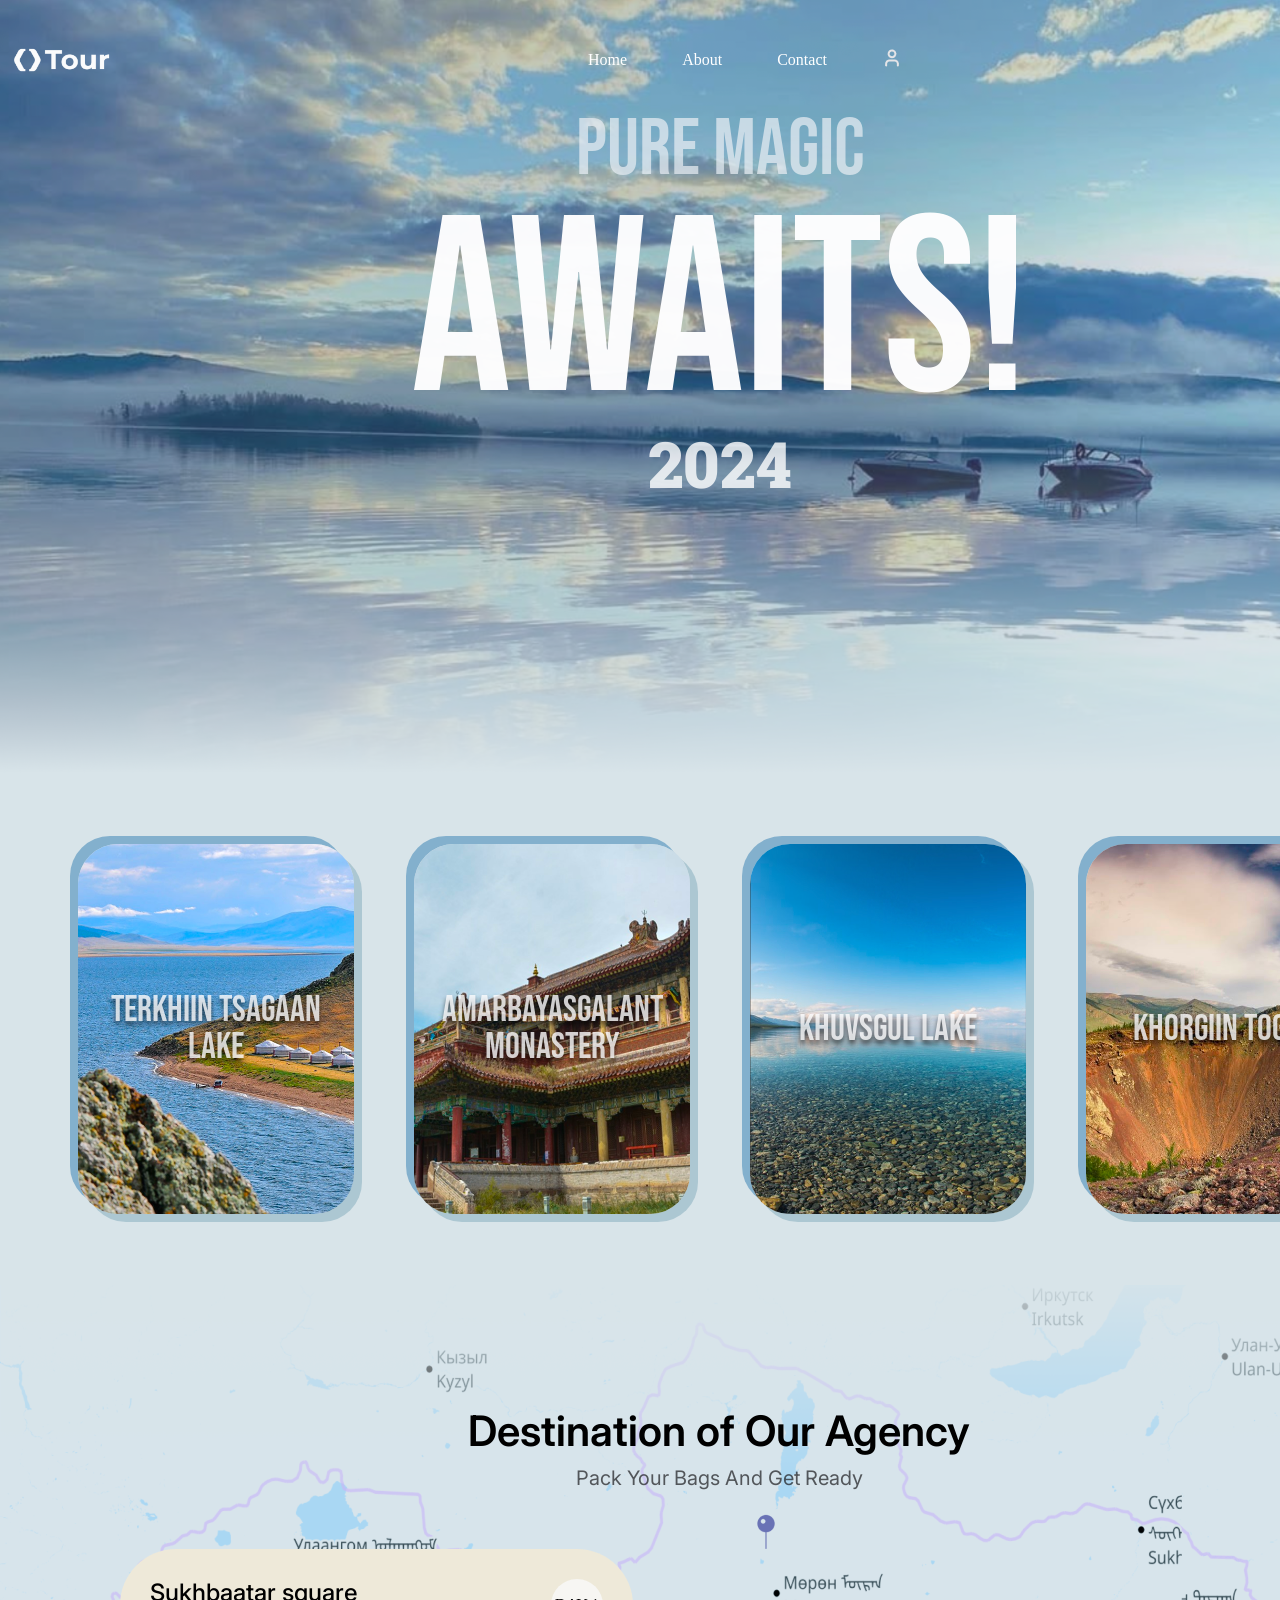
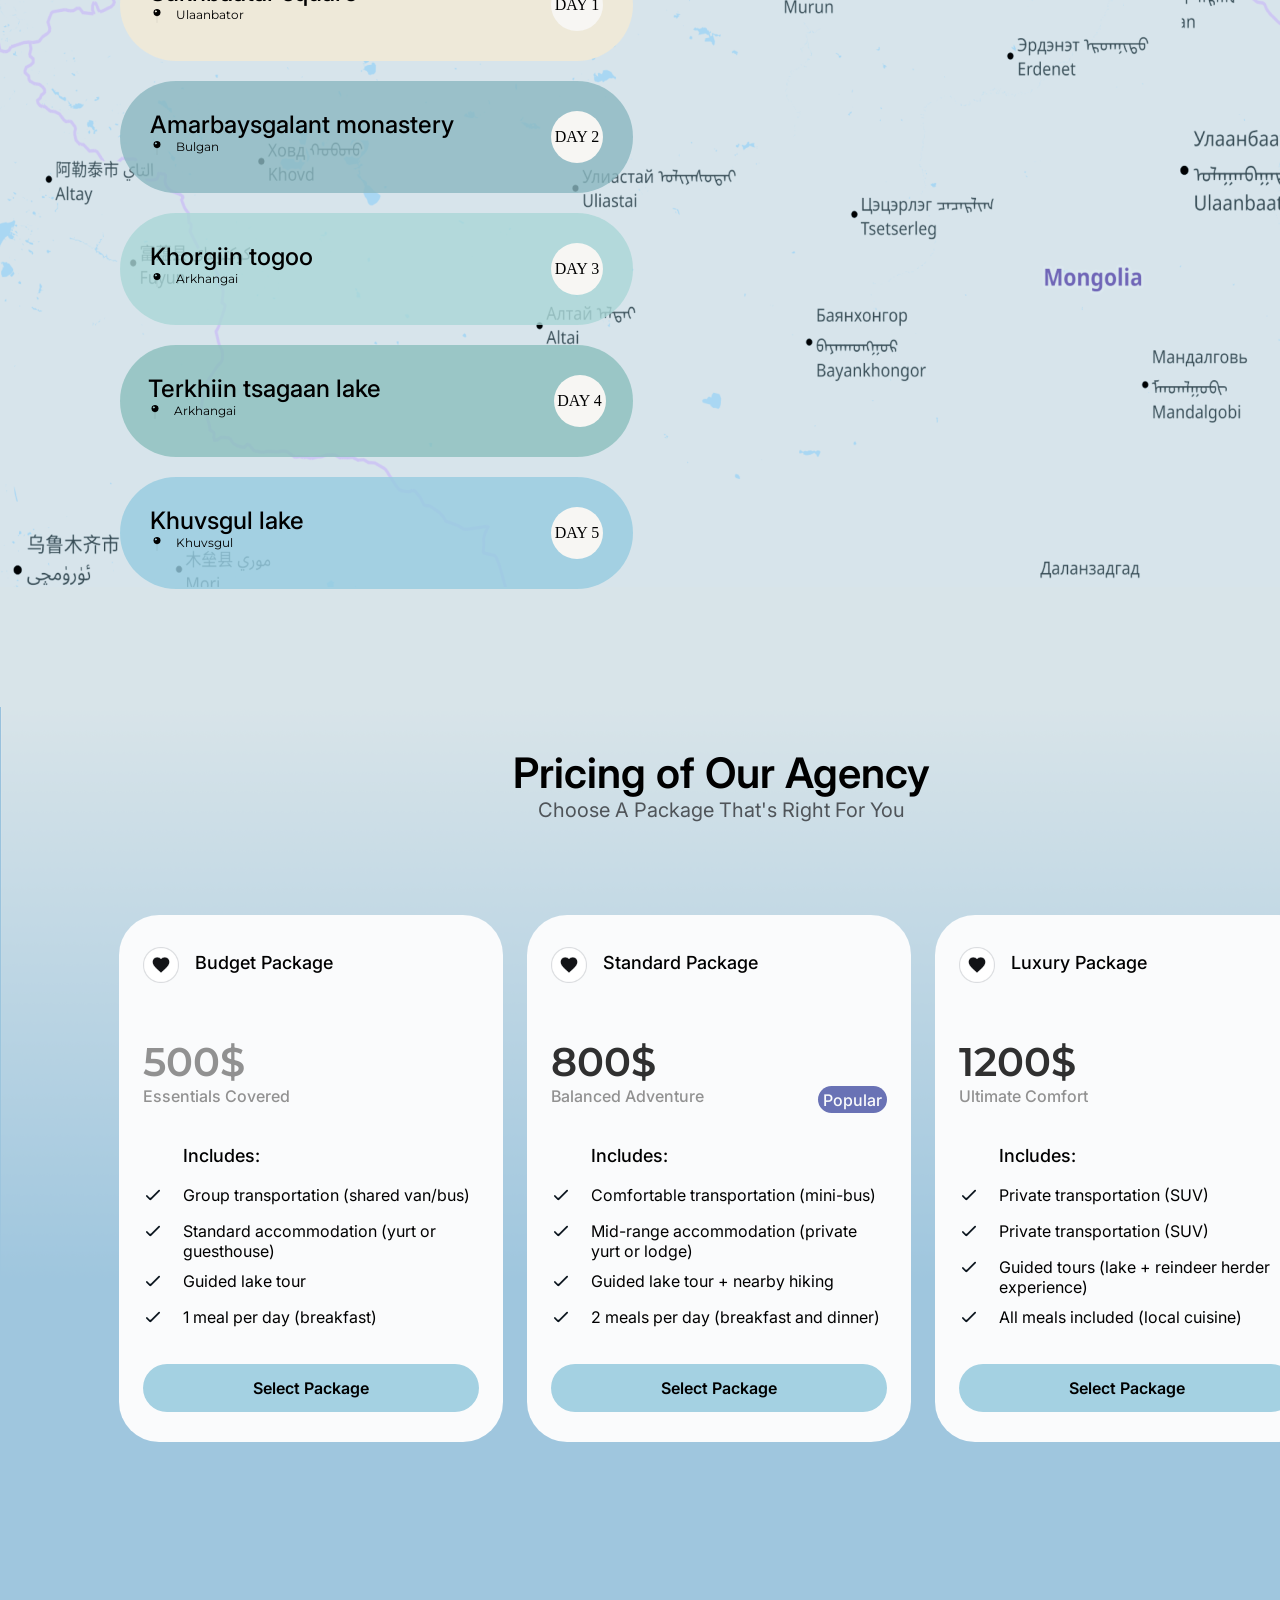
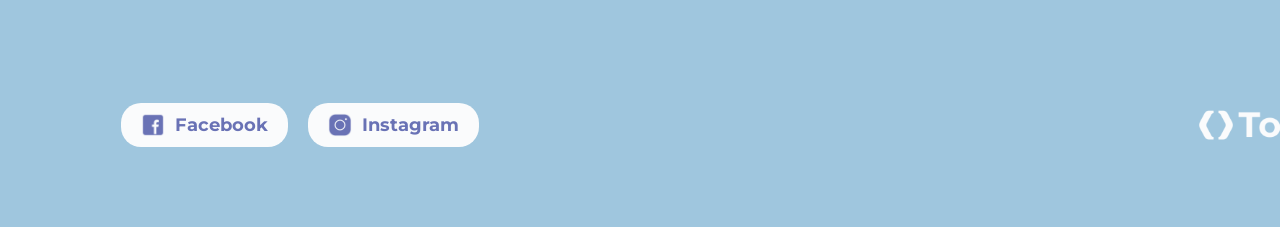
<file: index.html>
<!doctype html>
<html lang="en">
  <head>
    <meta charset="UTF-8" />
    <meta name="viewport" content="width=device-width, initial-scale=1.0" />
    <title>Pinetour</title>
    <link rel="stylesheet" href="./index.css" />
    <link rel="preconnect" href="https://fonts.googleapis.com">
<link rel="preconnect" href="https://fonts.gstatic.com" crossorigin>
<link href="https://fonts.googleapis.com/css2?family=Bebas+Neue&display=swap" rel="stylesheet">
<link rel="preconnect" href="https://fonts.googleapis.com">
<link rel="preconnect" href="https://fonts.gstatic.com" crossorigin>
<link href="https://fonts.googleapis.com/css2?family=Hanuman:wght@100..900&display=swap" rel="stylesheet">
<link rel="preconnect" href="https://fonts.googleapis.com">
<link rel="preconnect" href="https://fonts.gstatic.com" crossorigin>
<link href="https://fonts.googleapis.com/css2?family=Inter:ital,opsz,wght@0,14..32,100..900;1,14..32,100..900&display=swap" rel="stylesheet">
<link rel="preconnect" href="https://fonts.googleapis.com">
<link rel="preconnect" href="https://fonts.gstatic.com" crossorigin>
<link href="https://fonts.googleapis.com/css2?family=Montserrat:ital,wght@0,100..900;1,100..900&display=swap" rel="stylesheet">
  </head>
  <body>
    <div class="nuur">
      <div class="box">
        <img class="hero-image" src="./logo 1 (1).png"/>
        <div class="menu">
          <p>Home</p>
          <p>About</p>
          <p>Contact</p>
          <p><img src="./user.png" alt="Menu" /></p>
        </div>
        <div class="en">EN </div>
      </div>
      <div class="text">
        <h1 class="magic">PURE MAGIC</h1>
        <h1 class="awaits">AWAITS!</h1>
        <h1 class="year">2024</h1>
      </div>
    </div>
    <section>
    <div class="Location">
      <div class="gazruud">
       <div class="terkh">
        <div class="baijii">TERKHIIN TSAGAAN<br>LAKE</div>
        <div class="har"></div>
       </div>
       <div class="amar">
        <div class="baijii">AMARBAYASGALANT<br>MONASTERY</div>
        <div class="har"></div>
       </div>
       <div class="khuvsgul">
        <div class="baijii">KHUVSGUL LAKE</div>
        <div class="har"></div>
       </div>
       <div class="khorgo">
        <div class="baijii">KHORGIIN TOGOO</div>
        <div class="har"></div>
       </div>
      </div>
    </div>
    </section>
    <section>
      <div class="destination">
        <div class="ug">
          <p class="tom">Destination of Our Agency</p>
          <p class="pack">Pack Your Bags And Get Ready</p>
        </div>
        <div class="buun">
        <div class="days">
          <div class="neg">
            <div class="bair">
              <p class="nern">Sukhbaatar square</p>
              <div class="dood">
                <img class="point" src="./Icon Container 2.png">
                <p class="p">Ulaanbator</p>
              </div>
            </div>
            <div class="udruud">DAY 1</div>
          </div>
          <div class="hoyrr">
            <div class="bair2">
              <p class="nern">Amarbaysgalant monastery</p>
              <div class="dood">
                <img class="point" src="./Icon Container 2.png">
                <p class="p">Bulgan</p>
              </div>
            </div>
            <div class="udruud">DAY 2</div>
          </div>   
          <div class="gurav">
          <div class="bair3">
            <p class="nern">Khorgiin togoo</p>
            <div class="dood">
              <img class="point" src="./Icon Container 2.png">
              <p class="p">Arkhangai</p>
          </div>
          </div>   
          <div class="udruud">DAY 3</div>
         </div>
         <div class="duruv">
          <div class="bair4">
            <p class="nern">Terkhiin tsagaan lake</p>
            <div class="dood">
              <img class="point" src="./Icon Container 2.png">
              <p class="p">Arkhangai</p>
          </div>
          </div>  
          <div class="udruud">DAY 4</div>
         </div>
          <div class="tav">
            <div class="bair5">
              <p class="nern">Khuvsgul lake</p>
              <div class="dood">
                <img class="point" src="./Icon Container 2.png">
                <p class="p">Khuvsgul</p>
              </div>
            </div>
            <div class="udruud">DAY 5</div>
          </div>
        </div>
        <div class="jijken">
          <img class="sukhee" src="./Frame 176.png">
          <img class="gandan" src="./Frame 177.png">
          <img class="togoo" src="./11111.png">
          <img class="tsagaan" src="./Frame 178.png">
          <img class="khuvs" src="./Frame 179.png">
        </div>
      </div>
        </div>
        </div>
    </section>
    <section>
      <div class="footer">
        <div class="pricing">
          <p class="tom">Pricing of Our Agency</p>
          <p class="pack">Choose A Package That's Right For You</p>
        </div>
        <div class="yms">
          <div class="negdh">
            <div class="deedtal">
              <img class="zurh" src="./IconButton 1.png">
              <div class="budget">Budget Package</div>
            </div>
            <div class="doodtal">
              <div class="unebox">
                <div class="dollar">
                  <div class="too">500$</div>
                  <div class="ess">Essentials Covered</div>
                </div>
                <div class="include">
                  <div class="header">Includes:</div>
                  <div class="item1">
                    <img class="check" src="./check.png">
                    <div class="ug1">Group transportation (shared van/bus)</div>
                  </div>
                  <div class="item2">
                    <img class="check" src="./check.png">
                    <div class="ug2">Standard accommodation (yurt or guesthouse)</div>
                  </div>
                  <div class="item1">
                    <img class="check" src="./check.png">
                    <div class="ug3">Guided lake tour</div>
                  </div>
                  <div class="item1">
                    <img class="check" src="./check.png">
                    <div class="ug4">1 meal per day (breakfast)</div>
                  </div>
                </div>
              </div>
              <button class="select">Select Package</button>
            </div>
          </div>
          <div class="hoyrdh">
            <div class="deedtal">
              <img class="zurh" src="./IconButton 1.png">
              <div class="budget">Standard Package</div>
            </div>
              <div class="doodtal">
              <div class="unebox">
                <div class="dollar">
                  <div class="too2">800$</div>
                  <div class="pop">
                  <div class="ess">Balanced Adventure</div>
                  <div class="popular">Popular</div>
                  </div>
                </div>
                <div class="include">
                  <div class="header">Includes:</div>
                  <div class="item1">
                    <img class="check" src="./check.png">
                    <div class="ug1">Comfortable transportation (mini-bus)</div>
                  </div>
                  <div class="item2">
                    <img class="check" src="./check.png">
                    <div class="ug2">Mid-range accommodation (private yurt or lodge)</div>
                  </div>
                  <div class="item1">
                    <img class="check" src="./check.png">
                    <div class="ug3">Guided lake tour + nearby hiking</div>
                  </div>
                  <div class="item1">
                    <img class="check" src="./check.png">
                    <div class="ug4">2 meals per day (breakfast and dinner)</div>
                  </div>
                </div>
              </div>
              <button class="select">Select Package</button>
              </div>
             </div>
          <div class="gurvdh">
              <div class="deedtal">
              <img class="zurh" src="./IconButton 1.png">
              <div class="budget">Luxury Package</div>
            </div>
            <div class="doodtal">
              <div class="unebox">
                <div class="dollar">
                  <div class="too2">1200$</div>
                  <div class="ess">Ultimate Comfort</div>
                </div>
                <div class="include">
                  <div class="header">Includes:</div>
                  <div class="item1">
                    <img class="check" src="./check.png">
                    <div class="ug1">Private transportation (SUV)</div>
                  </div>
                  <div class="item1">
                    <img class="check" src="./check.png">
                    <div class="ug2">Private transportation (SUV)</div>
                  </div>
                  <div class="item2">
                    <img class="check" src="./check.png">
                    <div class="ug3">Guided tours (lake + reindeer herder experience)</div>
                  </div>
                  <div class="item1">
                    <img class="check" src="./check.png">
                    <div class="ug4">All meals included (local cuisine)</div>
                  </div>
                </div>
              </div>
              <button class="select">Select Package</button>
            </div>
          </div>
        </div>
        <div class="footers">
          <div class="foothead">
          <div class="logonuud">
          <div class="fb">
            <img class="fblogo" src="./Facebook Icon.png">
            <div class="facebook">Facebook</div>
          </div>
          <div class="ig">
            <img class="iglogo" src="./Instagram Icon.png">
            <div class="instagram">Instagram</div>
          </div>
          </div>
          <img class="pine" src="./logo 1.png">
          </div>
        </div>
      </div>
    </section>
  </body>
</html>
</file>
<file: index.css>
*{
    padding: 0;
    margin: 0;
    box-sizing: border-box;
}

.nuur {
background-image: url("./HeroImage.png") ;
width: 1440px;
height: 773px;
padding: 10px;
background-size: cover;
background-position: center;
background-repeat: no-repeat;
box-sizing: border-box;
}
.box {
height: 100px;
display: flex;
align-items: center;
flex-direction: row;
justify-content: space-between;


}
.en {
width: 50px;
height: 50px;
background-color: rgb(255, 255, 255);
border-radius: 50%;
display: flex;
justify-content: center;
align-items: center;
}
.menu {
    display: flex;
    align-items: center;
    gap: 55px;
    color: white;
}
.hero-image {
    width: 100px;
    height: 34px;
}
.text {
    display: flex;
    flex-direction: column;
    align-items: center;
    justify-content: center;
}
.magic {
    width: 618px;
    height: 80px;
    color: #E8EDF2B8;
    font-size: 80px;
    font-weight: 400;
    font-family: "Bebas Neue", sans-serif;
    line-height: 100%;
    display: flex;
    align-items: center;
    justify-content: center;
}
.awaits {
    width: 618px;
    height: 250px;
    color: #FDFDFEFA;
    font-size: 250px;
    font-weight: 400;
    font-family: "Bebas Neue", sans-serif;
    line-height: 100%;
    display: flex;
    align-items: center;
    justify-content: center;
}
.year {
    width: 144px;
    height: 64px;
    color: #FFFFFFCC;
    font-size: 64px;
    font-weight: 900;
    line-height: 100%;
    display: flex;
    align-items: center;
    justify-content: center;
    font-family: "Hanuman", serif;
}
.Location {
    background-image: url(./Location\ image.png);
    background-size: cover;
    background-position: center;
    background-repeat: no-repeat;
    width: 1440px;
    height: 512px;
    display: flex;
    align-items: center;
    justify-content: space-between;
    justify-content: center;
    flex-direction: row;
    align-items: center;
    box-sizing: border-box;
    padding: 0px 100px ;
}
.gazruud {
    display: flex;
    align-items: center;
    justify-content: space-between;
    flex-direction: row;
    align-items: center;
    gap: 60px;
}
.terkh {
background-image: url(./1.png);
background-size: cover;
background-position: center;
background-repeat: no-repeat;
width: 276px;
height: 370px;
color: #FDFDFECC;
font-size: 37px;
font-family: "Bebas Neue", sans-serif;
font-weight: 400;
line-height: 100%;
display: flex;
align-items: center;
justify-content: center;
text-align: center;
border-radius: 40px;
box-shadow: 8px 8px 0px rgba(41, 114, 139, 0.25), -8px -8px 0px rgba(31, 114, 170, 0.46);
text-shadow: 0px 4px 4.9px rgba(0, 0, 0, 0.65);
position: relative;
}
.har {
    background-color: black;
    width: 276px;
    height: 370px;
    display: flex;
    border-radius: 40px;
    opacity: 0;
    position: relative;
    z-index: -19;
    
}
.baijii {
    position: absolute;
    top: 0;
    left: 0;
    z-index: 10;
    width: 276px;
    height: 370px;
    top: 0;
    left: 0;
    display: flex;
    justify-content: center;
    align-items: center;
}
.terkh:hover .har{
   opacity: 0.38;
   position: absolute;
   z-index: 5;
   transition: opacity 0.5s;
}

.amar {
    background-image: url(./2.png);
    background-size: cover;
    background-position: center;
    background-repeat: no-repeat;
    width: 276px;
    height: 370px;
    color: #FDFDFECC;
    font-size: 37px;
    font-family: "Bebas Neue", sans-serif;
    font-weight: 400;
    line-height: 100%;
    display: flex;
    align-items: center;
    justify-content: center;
    text-align: center;
    border-radius: 40px;
    box-shadow: 8px 8px 0px rgba(41, 114, 139, 0.25), -8px -8px 0px rgba(31, 114, 170, 0.46);
    text-shadow: 0px 4px 4.9px rgba(0, 0, 0, 0.65);
    position: relative;
}
.amar:hover .har{
    opacity: 0.38;
   position: absolute;
   z-index: 5;
   transition: opacity 0.5s;
}
.khuvsgul {
    background-image: url(./3.png);
    background-size: cover;
    background-position: center;
    background-repeat: no-repeat;
    width: 276px;
    height: 370px;
    color: #FDFDFECC;
    font-size: 37px;
    font-family: "Bebas Neue", sans-serif;
    font-weight: 400;
    line-height: 100%;
    display: flex;
    align-items: center;
    justify-content: center;
    text-align: center;
    border-radius: 40px;
    box-shadow: 8px 8px 0px rgba(41, 114, 139, 0.25), -8px -8px 0px rgba(31, 114, 170, 0.46);
    text-shadow: 0px 4px 4.9px rgba(0, 0, 0, 0.65);
    position: relative;
}
.khuvsgul:hover .har{
    opacity: 0.38;
    position: absolute;
    z-index: 5;
    transition: opacity 0.5s;
}
.khorgo {
    background-image: url(./4.png);
    background-size: cover;
    background-position: center;
    background-repeat: no-repeat;
    width: 276px;
    height: 370px;
    color: #FDFDFECC;
    font-size: 37px;
    font-family: "Bebas Neue", sans-serif;
    font-weight: 400;
    line-height: 100%;
    display: flex;
    align-items: center;
    justify-content: center;
    text-align: center;
    border-radius: 40px;
    box-shadow: 8px 8px 0px rgba(41, 114, 139, 0.25), -8px -8px 0px rgba(31, 114, 170, 0.46);
    text-shadow: 0px 4px 4.9px rgba(0, 0, 0, 0.65);
    position: relative;
}
.khorgo:hover .har{
    opacity: 0.38;
    position: absolute;
    z-index: 5;
    transition: opacity 0.5s;
}
.destination {
    background-image: url(./Roadmap\ image.png);
    width: 1440px;
    height: 1022px;
    background-size: cover;
    background-position: center;
    background-repeat: no-repeat;
    display: flex;
    flex-direction: column;
    gap: 59px;
    justify-content: center;
    align-items: center;
    position: relative;
}
.ug {
    width: 1440px;
    height: 85px;
    position: absolute;
    top: 120px;
    left: -1px;
    gap: 10px;
    display: flex;
    flex-direction: column;
    justify-content: center;
    align-items: center;
}
.tom {
    width: 1442px;
    height: 51px;
    font-size: 42px;
    line-height: 100%;
    font-family: "Inter", sans-serif;
    display: flex;
    flex-direction: column;
    align-items: center;
    justify-content: center;
    font-weight: 600;
}
.pack {
    width: 1442px;
    height: 24px;
    color: #18181BB2;
    font-size: 20px;
    line-height: 100%;
    font-family: "Inter", sans-serif;
    display: flex;
    flex-direction: column;
    align-items: center;
    justify-content: center;
}
.buun {
    width: 1200px;
    height: 640px;
    display: flex;
    gap: 40px;
    flex-direction: row;
    position: absolute;
    top: 264px;
    left: 120px;
    justify-content: center;
}
.days {
    width: 513px;
    height: 640px;
    display: flex;
    flex-direction: column;
    align-items: center;
    justify-content: center;
    gap: 20px;
}
.neg {
    width: 513px;
    height: 112px;
    border-radius: 120px;
    background-color: #EEE9D9;
    display: flex;
    flex-direction: row;
    gap: 184px;
    align-items: center;
    justify-content: center;
}
.bair {
   width: 217px;
   height: 48px;
   display: flex;
   flex-direction: column;
   gap: 4px;
}
.dood {
    width: 94px;
    height: 15px;
    display: flex;
    gap: 12px;
    display: flex;
    justify-content: center;
    align-content: center;
}
.point {
    width: 14px;
    height: 14px;
    border-radius: 50%;
}
.udruud {
    width: 52px;
    height: 52px;
    border-radius: 50%;
    background-color: #F7F6F3;
    display: flex;
    justify-content: center;
    align-items: center;
}
.bair2 {
    width: 316px;
    height: 48px;
    display: flex;
    flex-direction: column;
    gap: 4px;
}
.hoyrr {
    width: 513px;
    height: 112px;
    border-radius: 120px;
    background-color: #8BB8C1CC;
    display: flex;
    flex-direction: row;
    gap: 85px;
    align-items: center;
    justify-content: center;
}
.bair3 {
    width: 169px;
    height: 48px;
    display: flex;
    flex-direction: column;
    gap: 4px;
}
.gurav {
    width: 513px;
    height: 112px;
    border-radius: 120px;
    background-color: #AAD8D7CC;
    display: flex;
    flex-direction: row;
    gap: 232px;
    align-items: center;
    justify-content: center;
}
.duruv {
    width: 513px;
    height: 112px;
    border-radius: 120px;
    background-color: #8BC0BDCC;
    display: flex;
    flex-direction: row;
    gap: 158px;
    align-items: center;
    justify-content: center;
}
.bair4 {
    width: 248px;
    height: 48px;
    display: flex;
    flex-direction: column;
    gap: 4px;
}
.tav {
    width: 513px;
    height: 112px;
    border-radius: 120px;
    background-color: #97CCE0CC;
    display: flex;
    flex-direction: row;
    gap: 241px;
    align-items: center;
    justify-content: center;
}
.bair5 {
    width: 160px;
    height: 48px;
    display: flex;
    flex-direction: column;
    gap: 4px;
}
.jijken {
    width: 647px;
    height: 640px;
    border-radius: 30px;
    flex-shrink: 0;
    position: relative;
}
.nern {
    font-family: "Inter", sans-serif;
    font-size: 24px;
    font-weight: 500;
    line-height: 100%;
}   
.p {
    font-family: "Montserrat", sans-serif;
    width: 68px;
    height: 15px;
    font-size: 12px;
    font-weight: 400;
    line-height: 100%;
}
.sukhee {
    width: 245.34106990927424px;
    height: 245px;
    position: absolute; z-index: 1;
    top: 65px;
    left: 359px;
    motion-rotation: 5 deg;
    opacity: 0;
}
.gandan {
    width: 245.34106990927424px;
    height: 245px;
    position: absolute; z-index: 2;
    top: -0px;
    left: 146px;
    motion-rotation: 5 deg;
    opacity: 0;
}
.togoo {
    width: 245.34106990927424px;
    height: 245px;
    position: absolute; z-index: 3;
    top: 76px;
    left: 30px;
    motion-rotation: 5 deg;
    opacity: 0;
}
.tsagaan {
    width: 245.34106990927424px;
    height: 245px;
    position: absolute; z-index: 2;
    top: -84px;
    left: -21px;
    motion-rotation: 5 deg;
    opacity: 0;
}
.khuvs {
    width: 245.34106990927424px;
    height: 245px;
    position: absolute; z-index: 2;
    top: -80px;
    left: 146px;
    motion-rotation: 5 deg;
    opacity: 0;
}
.footer {
    background-image: url(./Price&Footer\ image.png);
    width: 1440px;
    height: 1120px;
    background-size: cover;
    background-position: center;
    background-repeat: no-repeat;
    display: flex;
    flex-direction: column;
    justify-content: center;
    align-items: center;
    position: relative;
}   
.pricing {
    width: 1440px;
    height: 85px;
    position: absolute;
    top: 40px;
    gap: 25px;
}
.yms {
    width: 1200px;
    height: 527px;
    display: flex;
    flex-direction: row;
    justify-content: center;
    align-items: center;
    gap: 24px;
    position: absolute;
    top: 208px;
    left: 119px;
}
.negdh {
    width: 384px;
    height: 527px;
    border-radius: 40px;
    background-color: #FAFBFC;
    display: flex;
    flex-direction: column;
    align-items: center;
}
.negdh:hover {
    box-shadow: 8px 8px 2px #303030;
}
.deedtal {
    width: 384px;
    height: 92px;
    display: flex;
    flex-direction: row;
    align-items: center;
    gap: 16px;
    position: relative;
}
.zurh {
    width: 36px;
    height: 36px;
    position: absolute;
    top: 32px;
    left: 24px;
}
.budget {
    width: 158px;
    height: 22px;
    font-family: "Inter", sans-serif;
    font-weight: 500;
    font-size: 18px;
    line-height: 100%;
    letter-spacing: 0%;
    position: absolute;
    top: 39px;
    left: 76px;
}
.neg:hover {
    border: 4px solid white;
}
.hoyrr:hover {
    border: 4px solid white;
}
.gurav:hover {
    border: 4px solid white;
}
.duruv:hover {
    border: 4px solid white;
}
.tav:hover {
    border: 4px solid white;
}
.buun:has(.neg:hover) .sukhee{
    opacity: 1;
    transition: opacity 0.5s;
    border: 4px;
    border-color: #FFFFFF;
}
.buun:has(.hoyrr:hover) .gandan{
    opacity: 1;
    transition: opacity 0.5s;
    border: 4px;
    border-color: #FFFFFF;
}
.buun:has(.gurav:hover) .togoo{
    opacity: 1;
    transition: opacity 0.5s;
    border: 4px;
    border-color: #FFFFFF;
}
.buun:has(.duruv:hover) .tsagaan{
    opacity: 1;
    transition: opacity 0.5s;
    border: 4px;
    border-color: #FFFFFF;
}
.buun:has(.tav:hover) .khuvs{
    opacity: 1;
    transition: opacity 0.5s;
    border: 4px;
    border-color: #FFFFFF;
}

.doodtal {
    width: 384px;
    height: 435px;
    display: flex;
    flex-direction: column;
    align-items: center;
    justify-content: center;
    gap: 37px;
}
.unebox {
    display: flex;
    flex-direction: column;
    align-items: center;
    justify-content: center;
    gap: 32px;
}
.dollar {
    width: 336px;
    height: 78px;
    gap: 10px;
}
.too {
    width: 336px;
    height: 49px;
    color: #919191;
    font-family: "Montserrat", sans-serif;
    font-weight: 600;
    font-size: 40px;

}
.ess {
    color: #919191;
    width: 336px;
    height: 19px;
    font-family: "Inter", sans-serif;
    font-weight: 500;
    font-size: 16px;
}
.include {
    width: 336px;
    height: 180px;
    gap: 16px;
    display: flex;
    flex-direction: column;
    justify-content: center;
    align-items: center;
}
.header {
    width: 256px;
    height: 22px;
    font-family: "Inter", sans-serif;
    font-weight: 500;
    font-size: 18px;
    line-height: 100%;
}
.item1 {
    width: 336px;
    height: 20px;
    display: flex;
    flex-direction: row;
    gap: 20px;
    font-family: "Inter", sans-serif;
}
.item2 {
    width: 336px;
    height: 34px;
    display: flex;
    flex-direction: row;
    gap: 20px;
    font-family: "Inter", sans-serif;
}
.check {
    width: 20px;
    height: 20px;
}
.select {
    width: 336px;
    height: 48px;
    background-color: #A4D1E2;
    border-radius: 50px;
    font-family: "Inter", sans-serif;
    border: #A4D1E2;
    font-weight: 600;
    font-size: 16px;
    line-height: 20px;
}
.select:hover {
    border: 3px solid black;
}
.too2 {
    width: 336px;
    height: 49px;
    color: #303030;
    font-family: "Montserrat", sans-serif;
    font-weight: 600;
    font-size: 40px;
}
.pop {
    width: 336px;
    height: 27px;
    gap: 10px;
    display: flex;
    flex-direction: row;
}
.popular {
    width: 91px;
    height: 27px;
    background-color: #6972B5;
    display: flex;
    justify-content: center;
    align-items: center;
    color: #FAFBFC;
    border-radius: 40px;
    font-family: "Inter", sans-serif;
    font-size: 16px;
    font-weight: 500;
    line-height: 100%;
}
.hoyrdh {
    width: 384px;
    height: 527px;
    border-radius: 40px;
    background-color: #FAFBFC;
    display: flex;
    flex-direction: column;
    align-items: center;
    justify-content: center;
}
.hoyrdh:hover {
    box-shadow: 8px 8px 1px #303030;
}
.gurvdh {
    width: 384px;
    height: 527px;
    border-radius: 40px;
    background-color: #FAFBFC;
    display: flex;
    flex-direction: column;
    align-items: center;
    justify-content: center;
}
.gurvdh:hover {
    box-shadow: 8px 8px 1px #303030;
}
.footers {
    width: 1440px;
    height: 204px;
    gap: 10px;
    display: flex;
    justify-content: center;
    align-items: center;
    position: absolute;
    top: 916px;
    left: 1px;
}
.foothead {
    width: 1200px;
    height: 44px;
    display: flex;
    flex-direction: row;
    justify-content: space-between;
}
.logonuud {
    width: 358px;
    height: 44px;
    gap: 20px;
    display: flex;

}
.fb {
    width: 167px;
    height: 44px;
    background-color: #FAFBFC;
    gap: 10px;
    display: flex;
    flex-direction: row;
    justify-content: center;
    align-items: center;
    border-radius: 20px;
}
.fblogo {
    width: 24px;
    height: 24px;
}
.facebook {
    color: #6972B5;
    font-family: "Montserrat", sans-serif;
    font-size: 18px;
    font-weight: 700;
}
.ig {
    width: 171px;
    height: 44px;
    background-color: #FAFBFC;
    gap: 10px;
    display: flex;
    flex-direction: row;
    justify-content: center;
    align-items: center;
    border-radius: 20px;
}
.iglogo {
    width: 24px;
    height: 24px;
}
.instagram {
    color: #6972B5;
    font-family: "Montserrat", sans-serif;
    font-size: 18px;
    font-weight: 700;
}
</file>
